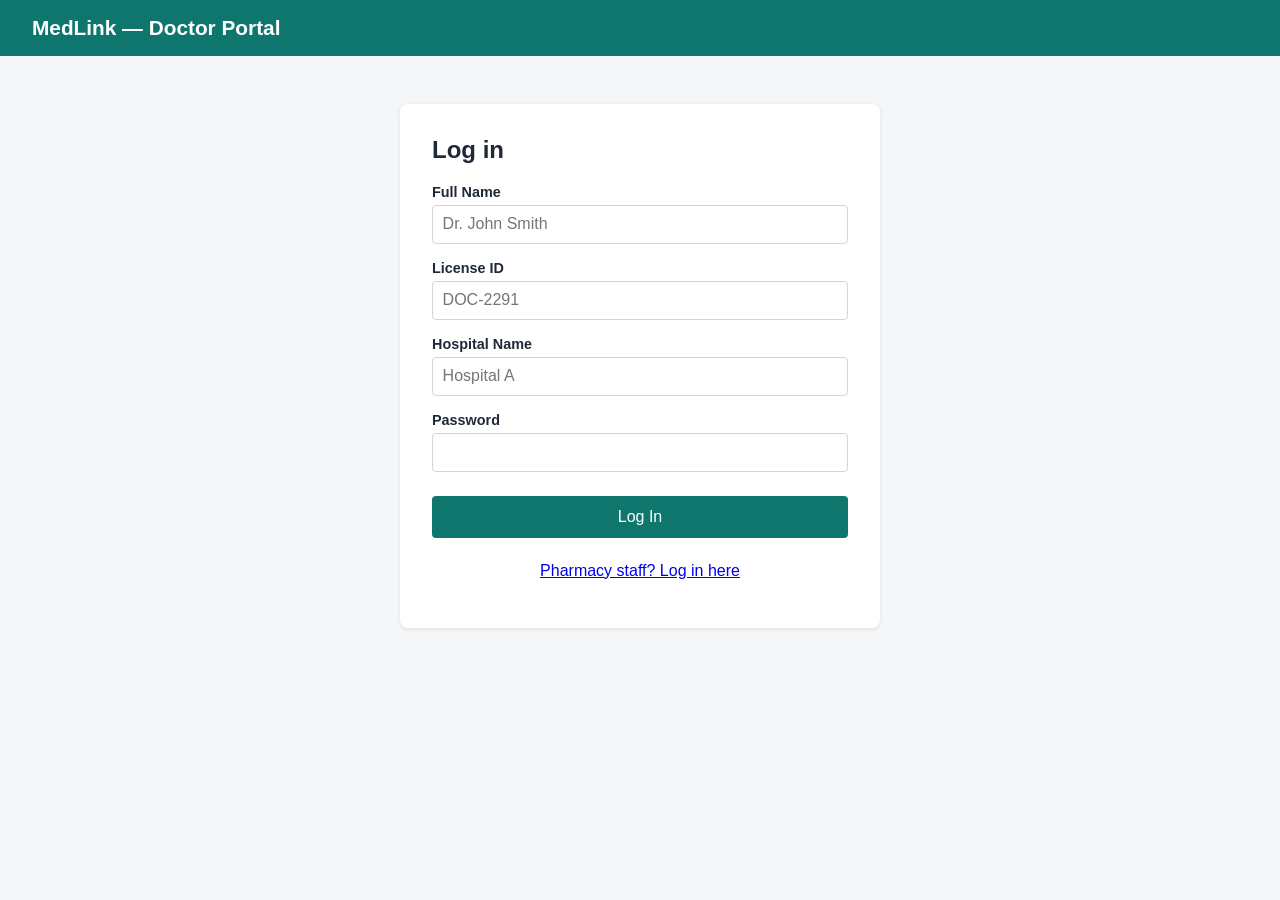
<file: index.html>
<!DOCTYPE html>
<html lang="en">
<head>
  <meta charset="UTF-8" />
  <title>MedLink — Doctor Login</title>
  <link rel="stylesheet" href="css/styles.css" />
</head>
<body>
  <header>
    <h1>MedLink — Doctor Portal</h1>
  </header>

  <main>
    <h2>Log in</h2>
    <form id="loginForm">
      <label for="name">Full Name</label>
      <input type="text" id="name" placeholder="Dr. John Smith" required />

      <label for="licenseId">License ID</label>
      <input type="text" id="licenseId" placeholder="DOC-2291" required />

      <label for="hospitalName">Hospital Name</label>
      <input type="text" id="hospitalName" placeholder="Hospital A" required />

      <label for="password">Password</label>
      <input type="password" id="password" required />

      <button type="submit" class="primary">Log In</button>
    </form>

    <div id="message" class="message"></div>

    <p style="text-align: center; margin-top: 1.5rem;">
      <a href="pharmacy-login.html">Pharmacy staff? Log in here</a>
    </p>
  </main>

  <script src="js/config.js"></script>
  <script src="js/login.js"></script>
</body>
</html>
</file>
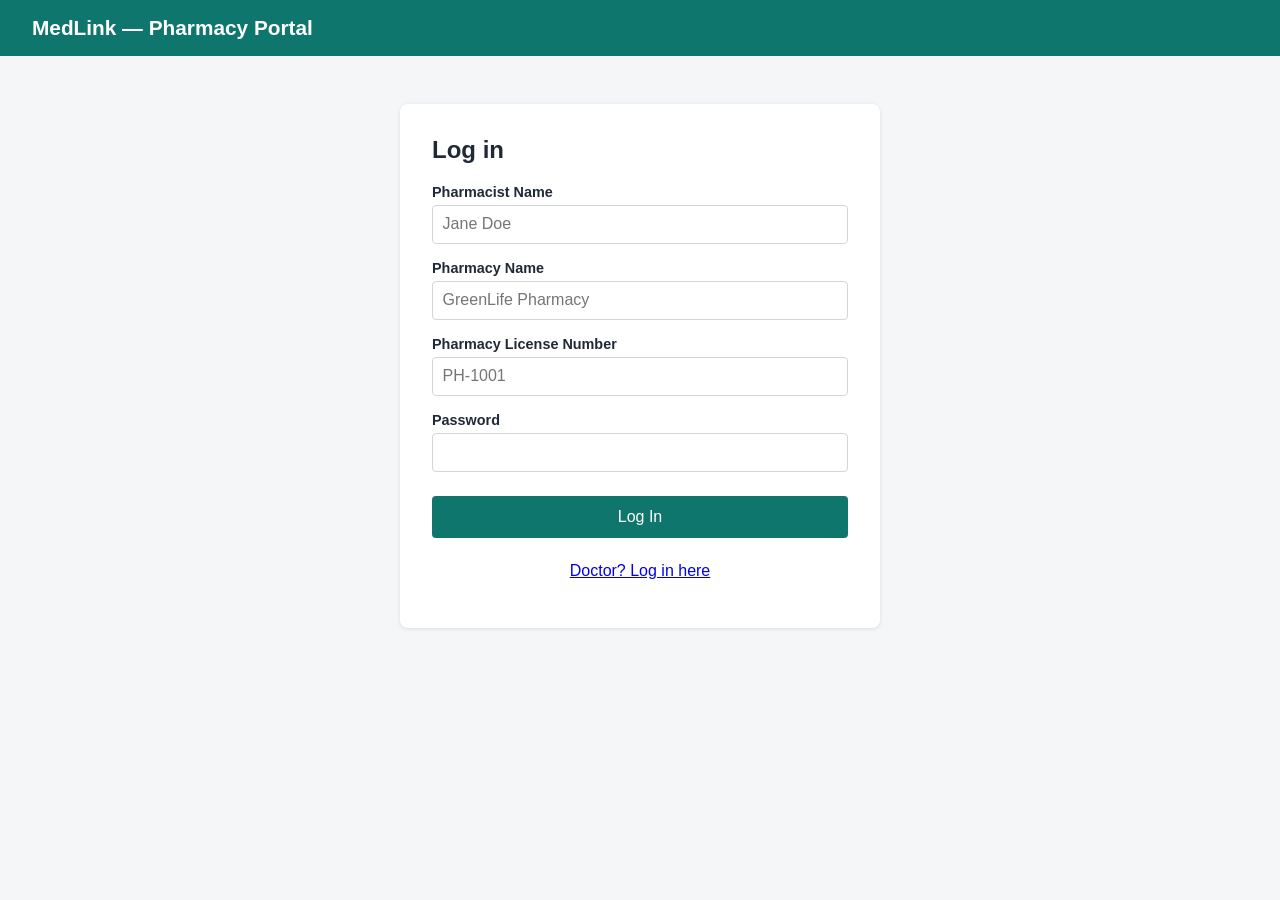
<file: pharmacy-dashboard.html>
<!DOCTYPE html>
<html lang="en">
<head>
  <meta charset="UTF-8" />
  <title>MedLink — Pharmacy Dashboard</title>
  <link rel="stylesheet" href="css/styles.css" />
</head>
<body>
  <header>
    <h1>MedLink — <span id="pharmacyNameLabel">Pharmacy</span></h1>
    <button id="logoutBtn">Log Out</button>
  </header>

  <main>
    <h2>Look Up Prescription</h2>
    <form id="lookupForm">
      <label for="anonymousCode">Patient's Anonymous Code</label>
      <input type="text" id="anonymousCode" placeholder="PX-XXXXXX" required />
      <button type="submit" class="primary">Look Up</button>
    </form>

    <div id="lookupMessage" class="message"></div>

    <div id="rxCard" class="rx-card" style="display: none;">
      <h3>Prescription Details</h3>
      <dl>
        <dt>Doctor</dt>
        <dd id="rxDoctor"></dd>
        <dt>Hospital</dt>
        <dd id="rxHospital"></dd>
        <dt>Issued</dt>
        <dd id="rxIssued"></dd>
        <dt>Expires</dt>
        <dd id="rxExpiry"></dd>
        <dt>Status</dt>
        <dd id="rxStatus"></dd>
        <dt>Instructions</dt>
        <dd id="rxInstructions"></dd>
      </dl>

      <strong>Medications</strong>
      <div id="rxMedications"></div>

      <form id="dispenseForm">
        <label for="quantityDispensed">Quantity Dispensed</label>
        <input type="text" id="quantityDispensed" placeholder="e.g. 14 tablets" required />

        <label for="notes">Notes (optional)</label>
        <textarea id="notes" rows="2"></textarea>

        <div class="checkbox-row">
          <input type="checkbox" id="fullyDispensed" checked />
          <label for="fullyDispensed" style="margin: 0;">Fully dispensed (uncheck for partial fill)</label>
        </div>

        <button type="submit" class="primary">Dispense</button>
      </form>

      <div id="dispenseMessage" class="message"></div>
    </div>
  </main>

  <script src="js/config.js"></script>
  <script src="js/pharmacy-dashboard.js"></script>
</body>
</html>
</file>
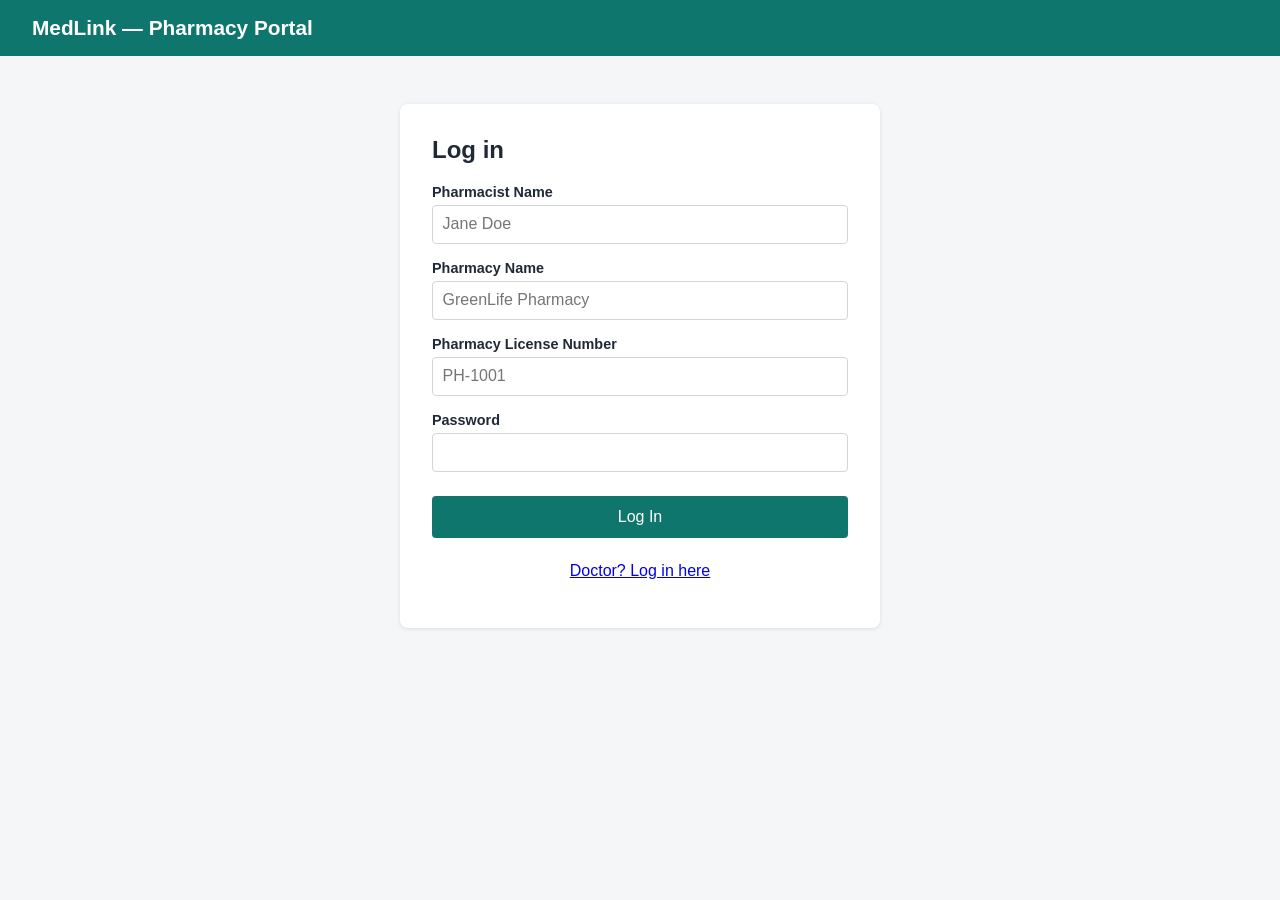
<file: pharmacy-login.html>
<!DOCTYPE html>
<html lang="en">
<head>
  <meta charset="UTF-8" />
  <title>MedLink — Pharmacy Login</title>
  <link rel="stylesheet" href="css/styles.css" />
</head>
<body>
  <header>
    <h1>MedLink — Pharmacy Portal</h1>
  </header>

  <main>
    <h2>Log in</h2>
    <form id="loginForm">
      <label for="pharmacistName">Pharmacist Name</label>
      <input type="text" id="pharmacistName" placeholder="Jane Doe" required />

      <label for="pharmacyName">Pharmacy Name</label>
      <input type="text" id="pharmacyName" placeholder="GreenLife Pharmacy" required />

      <label for="licenseNumber">Pharmacy License Number</label>
      <input type="text" id="licenseNumber" placeholder="PH-1001" required />

      <label for="password">Password</label>
      <input type="password" id="password" required />

      <button type="submit" class="primary">Log In</button>
    </form>

    <div id="message" class="message"></div>

    <p style="text-align: center; margin-top: 1.5rem;">
      <a href="index.html">Doctor? Log in here</a>
    </p>
  </main>

  <script src="js/config.js"></script>
  <script src="js/pharmacy-login.js"></script>
</body>
</html>
</file>
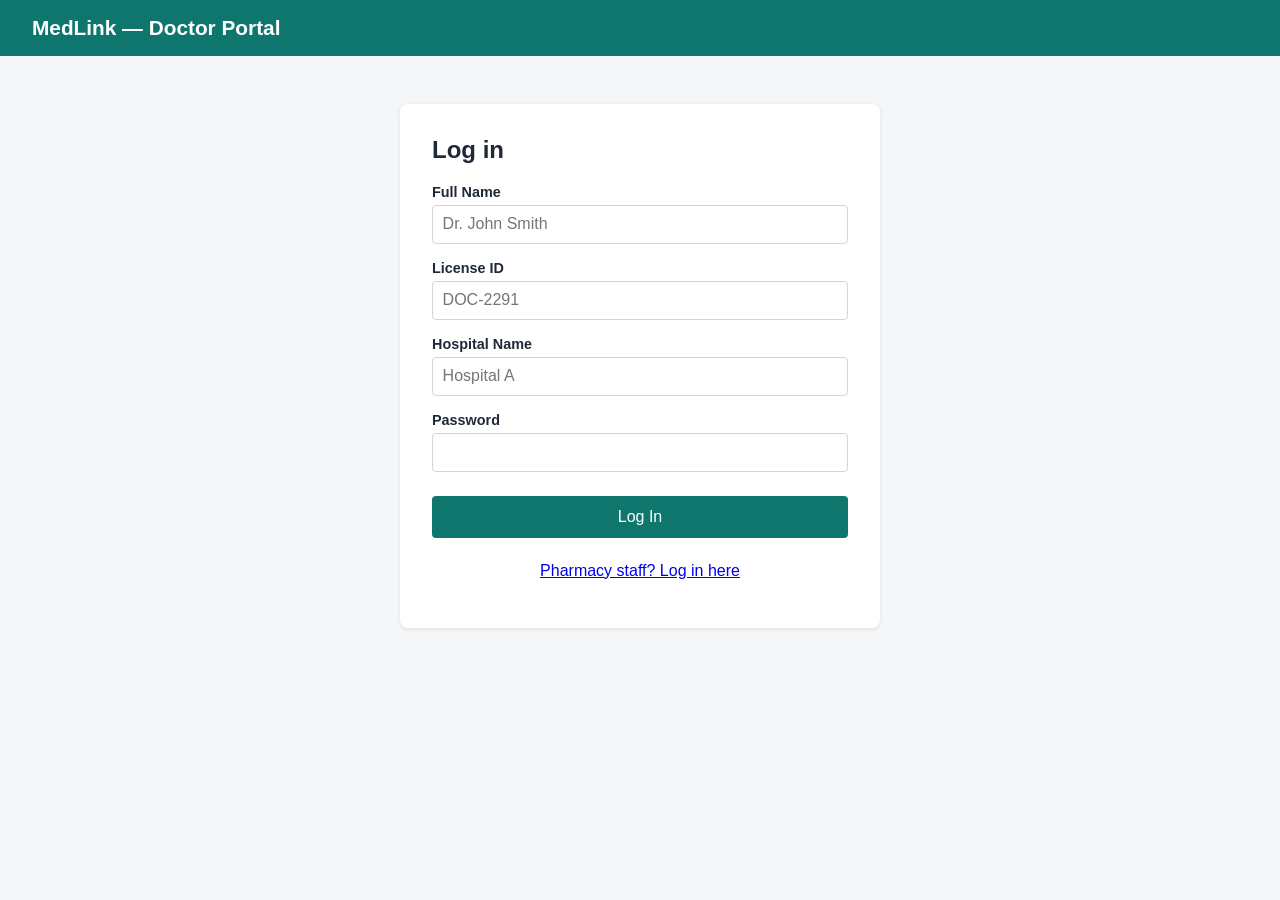
<file: prescription.html>
<!DOCTYPE html>
<html lang="en">
<head>
  <meta charset="UTF-8" />
  <title>MedLink — Create Prescription</title>
  <link rel="stylesheet" href="css/styles.css" />
</head>
<body>
  <header>
    <h1>MedLink — <span id="doctorNameLabel">Doctor</span></h1>
    <button id="logoutBtn">Log Out</button>
  </header>

  <main>
    <h2>Create Prescription</h2>
    <form id="prescriptionForm">
      <label for="patientInternalId">Patient Internal ID</label>
      <input type="number" id="patientInternalId" placeholder="1" required />

      <label>Medications</label>
      <div id="medicationsList"></div>
      <button type="button" id="addMedicationBtn">+ Add Medication</button>

      <label for="instructions">Instructions</label>
      <textarea id="instructions" rows="3" placeholder="Take twice daily with food"></textarea>

      <button type="submit" class="primary">Create Prescription</button>
    </form>

    <div id="message" class="message"></div>
  </main>

  <script src="js/config.js"></script>
  <script src="js/prescription.js"></script>
</body>
</html>
</file>
<file: css/styles.css>
/* css/styles.css */

* {
  box-sizing: border-box;
}

body {
  font-family: 'Segoe UI', Arial, sans-serif;
  background: #f4f6f8;
  margin: 0;
  padding: 0;
  color: #1f2937;
}

header {
  background: #0f766e;
  color: white;
  padding: 1rem 2rem;
  display: flex;
  justify-content: space-between;
  align-items: center;
}

header h1 {
  margin: 0;
  font-size: 1.3rem;
}

header button {
  background: transparent;
  border: 1px solid white;
  color: white;
  padding: 0.4rem 0.9rem;
  border-radius: 4px;
  cursor: pointer;
}

header button:hover {
  background: rgba(255, 255, 255, 0.15);
}

main {
  max-width: 480px;
  margin: 3rem auto;
  background: white;
  padding: 2rem;
  border-radius: 8px;
  box-shadow: 0 1px 4px rgba(0, 0, 0, 0.1);
}

h2 {
  margin-top: 0;
}

label {
  display: block;
  margin-top: 1rem;
  margin-bottom: 0.3rem;
  font-weight: 600;
  font-size: 0.9rem;
}

input, textarea {
  width: 100%;
  padding: 0.6rem;
  border: 1px solid #d1d5db;
  border-radius: 4px;
  font-size: 1rem;
}

button.primary {
  margin-top: 1.5rem;
  width: 100%;
  background: #0f766e;
  color: white;
  border: none;
  padding: 0.75rem;
  border-radius: 4px;
  font-size: 1rem;
  cursor: pointer;
}

button.primary:hover {
  background: #0d9488;
}

button.secondary {
  margin-top: 0.6rem;
  width: 100%;
  background: white;
  color: #0f766e;
  border: 1px solid #0f766e;
  padding: 0.6rem;
  border-radius: 4px;
  cursor: pointer;
}

.message {
  margin-top: 1rem;
  padding: 0.7rem;
  border-radius: 4px;
  font-size: 0.9rem;
  display: none;
}

.message.error {
  background: #fee2e2;
  color: #b91c1c;
  display: block;
}

.message.success {
  background: #dcfce7;
  color: #166534;
  display: block;
}

.medication-row {
  display: flex;
  gap: 0.5rem;
  margin-top: 0.5rem;
}

.medication-row input {
  flex: 1;
}

.medication-row button {
  background: #fee2e2;
  color: #b91c1c;
  border: none;
  border-radius: 4px;
  padding: 0 0.7rem;
  cursor: pointer;
}

#addMedicationBtn {
  margin-top: 0.6rem;
  background: #f0fdfa;
  color: #0f766e;
  border: 1px dashed #0f766e;
  padding: 0.4rem;
  border-radius: 4px;
  width: 100%;
  cursor: pointer;
}

.rx-card {
  margin-top: 1.5rem;
  border: 1px solid #d1d5db;
  border-radius: 6px;
  padding: 1rem;
  background: #f9fafb;
}

.rx-card h3 {
  margin-top: 0;
}

.rx-card dl {
  display: grid;
  grid-template-columns: 140px 1fr;
  gap: 0.3rem 0.6rem;
  margin: 0.5rem 0;
}

.rx-card dt {
  font-weight: 600;
  color: #4b5563;
}

.rx-card dd {
  margin: 0;
}

.rx-med-item {
  padding: 0.3rem 0;
  border-bottom: 1px solid #e5e7eb;
}

.rx-med-item:last-child {
  border-bottom: none;
}

.checkbox-row {
  display: flex;
  align-items: center;
  gap: 0.5rem;
  margin-top: 1rem;
}

.checkbox-row input {
  width: auto;
}
</file>
